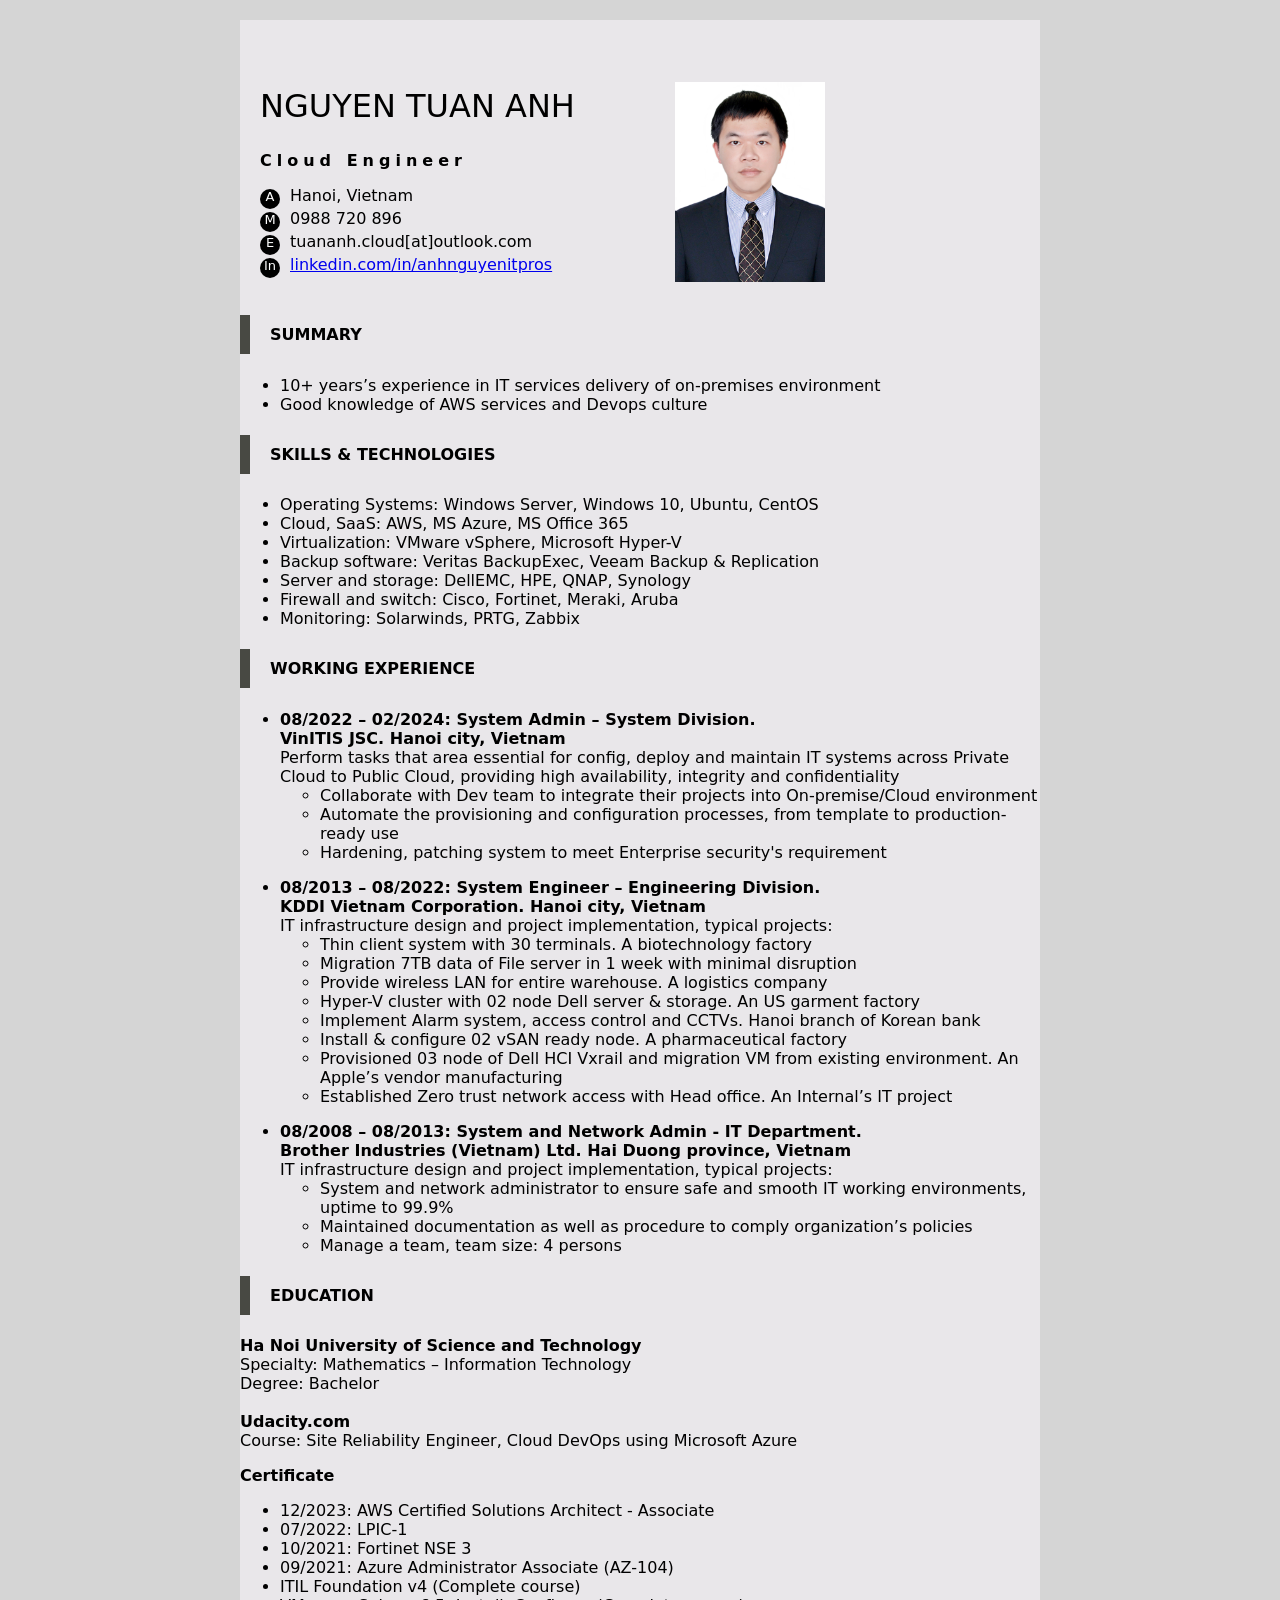
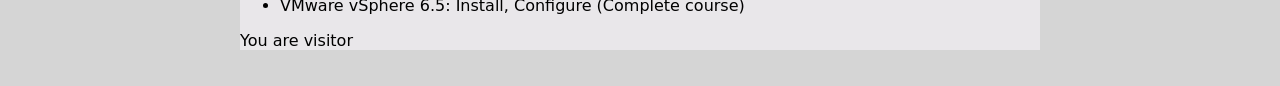
<file: index.html>
<!DOCTYPE html>
<!--[if lt IE 7]>      <html class="no-js lt-ie9 lt-ie8 lt-ie7"> <![endif]-->
<!--[if IE 7]>         <html class="no-js lt-ie9 lt-ie8"> <![endif]-->
<!--[if IE 8]>         <html class="no-js lt-ie9"> <![endif]-->
<!--[if gt IE 8]>      <html class="no-js"> <!--<![endif]-->
<html>
    <head>
        <meta charset="utf-8">
        <meta http-equiv="X-UA-Compatible" content="IE=edge">
        <title>Nguyen Tuan Anh's CV</title>
        <meta name="description" content="">
        <meta name="viewport" content="width=device-width, initial-scale=1">
        <link rel="stylesheet" href="style.css">
    </head>
    <script>

        async function getResponse(){
            let response = await fetch('https://wlu1lgy12g.execute-api.ap-southeast-1.amazonaws.com/devtest/');
            let data = await response.json();
            console.log(data);
            document.getElementById("visitor").innerHTML='You are visitor # ' + data;
        }
        getResponse();
            
        </script>
    <body>
        <!--[if lt IE 7]>
            <p class="browsehappy">You are using an <strong>outdated</strong> browser. Please <a href="#">upgrade your browser</a> to improve your experience.</p>
        <![endif]-->
        
        <script src="" async defer></script>

        <!-- <h1 class="cv-title">Curriculum Vitae</h1> -->
        <div class="content">
        <header>
        <div class="personnel">
            <h2>Nguyen Tuan Anh</h2>
            <div class="title">Cloud Engineer</div>
            <ul class="contact">
                <li><span>A</span>Hanoi, Vietnam</li>
                <li><span>M</span>0988 720 896</li>
                <li><span>E</span>tuananh.cloud[at]outlook.com</li>
                <li><span>In</span><a href="https://www.linkedin.com/in/anhnguyenitpros">linkedin.com/in/anhnguyenitpros</a></li>
            </ul>
        </div>
        <div class="portrait"><img src="4124.jpeg"></div>
            
        
        </header>

        <h4>SUMMARY</h4>
        
        <p><ul>
            <li>10+ years’s experience in IT services delivery of on-premises environment</li>
            <li>Good knowledge of AWS services and Devops culture</li>
        </ul>
        </p>
        <h4>SKILLS & TECHNOLOGIES</h4>
        
        <p><ul>
            <li>Operating Systems: Windows Server, Windows 10, Ubuntu, CentOS</li>
            <li>Cloud, SaaS: AWS, MS Azure, MS Office 365</li>
            <li>Virtualization: VMware vSphere, Microsoft Hyper-V</li>
            <li>Backup software: Veritas BackupExec, Veeam Backup & Replication</li>
            <li>Server and storage: DellEMC, HPE, QNAP, Synology</li>
            <li>Firewall and switch: Cisco, Fortinet, Meraki, Aruba</li>
            <li>Monitoring: Solarwinds, PRTG, Zabbix</li>
        </ul>
        </p>
        <h4>WORKING EXPERIENCE</h4>
        
        <p><ul>
            <li><strong>08/2022 – 02/2024: System Admin – System Division.
                <br>VinITIS JSC. Hanoi city, Vietnam</strong>
                <br>Perform tasks that area essential for config, deploy and maintain IT systems across Private Cloud to Public Cloud, providing high availability, integrity and confidentiality
            </li>
            <ul>
                <li>Collaborate with Dev team to integrate their projects into On-premise/Cloud environment</li>
                <li>Automate the provisioning and configuration processes, from template to production-ready use</li>
                <li>Hardening, patching system to meet Enterprise security's requirement</li>
            </ul>
        </p>
        <p>
            <li><strong>08/2013 – 08/2022: System Engineer – Engineering Division.
                <br>KDDI Vietnam Corporation. Hanoi city, Vietnam</strong>
                <br>IT infrastructure design and project implementation, typical projects:
            </li>
            <ul>
                <li>Thin client system with 30 terminals. A biotechnology factory</li>
                <li>Migration 7TB data of File server in 1 week with minimal disruption</li>
                <li>Provide wireless LAN for entire warehouse. A logistics company</li>
                <li>Hyper-V cluster with 02 node Dell server & storage. An US garment factory</li>
                <li>Implement Alarm system, access control and CCTVs. Hanoi branch of Korean bank</li>
                <li>Install & configure 02 vSAN ready node. A pharmaceutical factory</li>
                <li>Provisioned 03 node of Dell HCI Vxrail and migration VM from existing environment. An Apple’s vendor manufacturing</li>
                <li>Established Zero trust network access with Head office. An Internal’s IT project</li>
            </ul>
            <p>
                <li><strong>08/2008 – 08/2013: System and Network Admin - IT Department.
                    <br>Brother Industries (Vietnam) Ltd. Hai Duong province, Vietnam</strong>
                    <br>IT infrastructure design and project implementation, typical projects:
                </li>
                <ul>
                    <li>System and network administrator to ensure safe and smooth IT working environments, uptime to 99.9%</li>
                    <li>Maintained documentation as well as procedure to comply organization’s policies</li>
                    <li>Manage a team, team size: 4 persons</li>
                </ul>
    </ul>
        </p>
        <h4>EDUCATION</h4>
        
        <p><strong>Ha Noi University of Science and Technology</strong>
            <br>Specialty: Mathematics – Information Technology
            <br>Degree: Bachelor
            <br><br><strong>Udacity.com</strong>
            <br>Course: Site Reliability Engineer, Cloud DevOps using Microsoft Azure</p>
        <p><strong>Certificate</strong>
            <ul>
            <li>12/2023: AWS Certified Solutions Architect - Associate</li>
            <li>07/2022: LPIC-1</li>
            <li>10/2021: Fortinet NSE 3</li>
            <li>09/2021: Azure Administrator Associate (AZ-104)</li>
            <li>ITIL Foundation v4 (Complete course)</li>
            <li>VMware vSphere 6.5: Install, Configure (Complete course)</li>
            </ul>
        </p>
        <p id="visitor">You are visitor </p>
    </div>
    </body>
</html>
</file>
<file: style.css>
* {
    font-family: system-ui;
}

body {
    background-color: #D5D5D5;
    padding: 20px;
    width: 800px;
    max-width: 90%;
    margin: auto;
}

.content {
    background-color: #E9E7EA;
    /* width: 800px;
    max-width: 100%;
    margin: 0; */
}
.cv-title {
    text-transform: uppercase;
    text-align: center;
}

header {
    padding-left: 20px;
    /* background-color: #E9E7EA; */
    display: flex;
    /* width: 800px;
    max-width: 100%;
    margin: auto; */
}

.personnel h2 {
    text-transform: uppercase;
    font-weight: 300;
    font-size: xx-large;
}

.personnel {
    padding-top: 40px;
    
}
.title {
    font-weight: bold;
    margin: 0;
    letter-spacing: 5px;
}
.contact {
    list-style: none;
    padding: 0;
}
.personnel .contact span {
    display: inline-block;
    background-color: black;
    width: 20px;
    height: 20px;
    color: #fff;
    text-align: center;
    border-radius: 50%;
    font-size: small;
    margin-right: 10px;
}

.portrait {
    display: flex;
    justify-content: end;
    align-items: center;
}
.portrait img {
    padding-top: 50px;
    padding-left: 100px;
    height: 200px;
    width: 150px;
    /* border-radius: 10%; */
    object-fit: cover;
}

h4 {
    padding: 10px 20px;
    border-left: 10px solid #484943;
}

@media (max-width: 600px) {
    img {
        display: none;
    }
}
</file>
